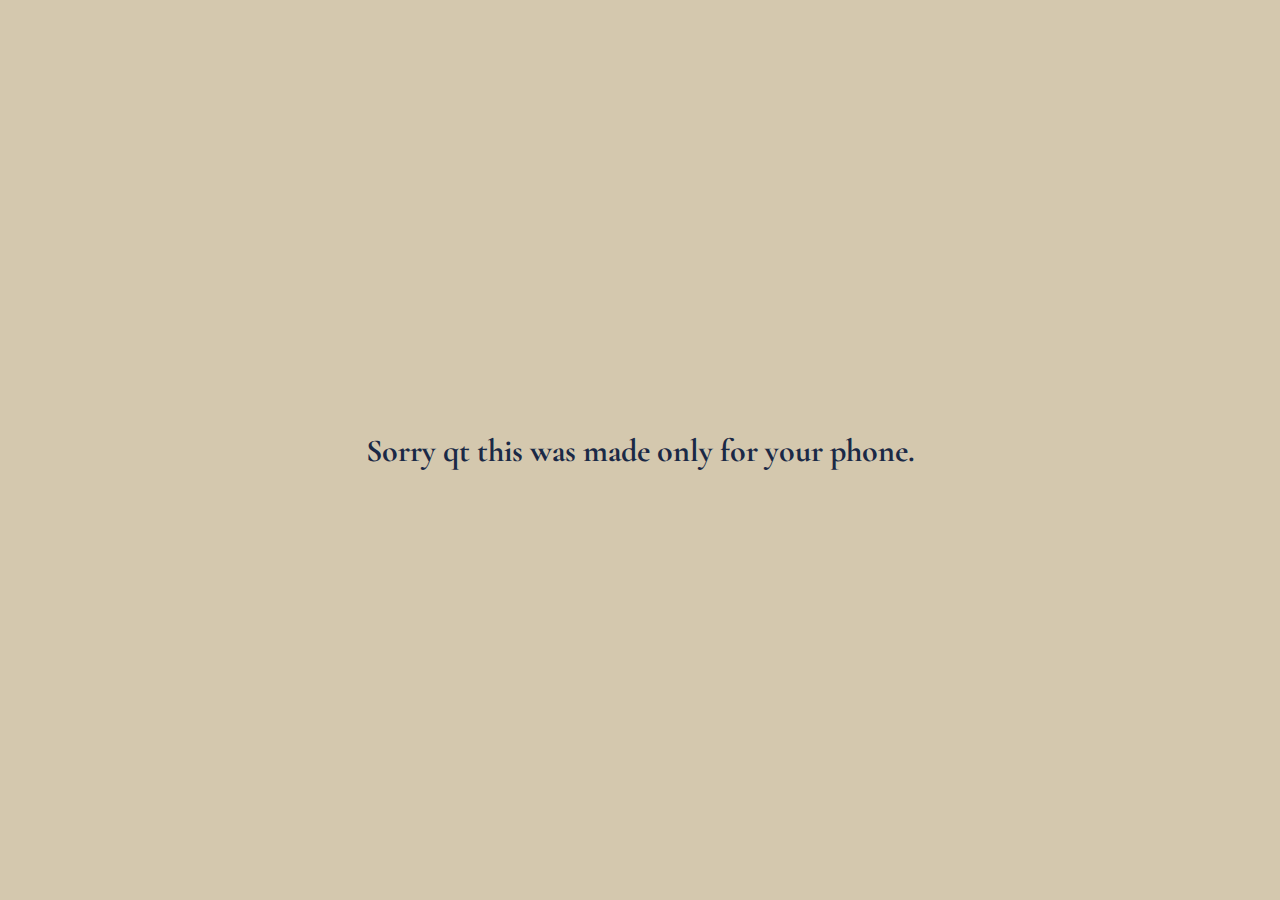
<file: index.html>
<!DOCTYPE html>
<html lang="en">

<head>
    <meta charset="UTF-8">
    <meta name="viewport" content="width=device-width, initial-scale=1.0">
    <link rel="preconnect" href="https://fonts.googleapis.com">
    <link rel="preconnect" href="https://fonts.gstatic.com" crossorigin>
    <link href="https://fonts.googleapis.com/css2?family=Cormorant+Garamond:ital,wght@0,300;0,400;0,500;0,600;0,700;1,300;1,400;1,500;1,600;1,700&family=Libre+Barcode+39+Text&family=Rouge+Script&display=swap" rel="stylesheet">
    <title>M&A</title>
    <link rel="stylesheet" href="game.css">
</head>

<body>
    <div class="not-compatible-message">
        Sorry qt this was made only for your phone. 
    </div>
    <div class="container">
        <div class="message">i love you</div>
        <div class="names">Manya <br />&<br /> Archit</div>
        <a href="https://drive.google.com/file/d/1Dd42s_WUR6ygxt9toAWMqwvKx7ECIZe_/view?usp=drive_link" target="_blank">
            <button class="watch">
                Watch Now
            </button>
        </a>
    </div>
    <div class="image-gallery">
        <img src="./Images/Manyaaaa/img1.png" class="wallpaper2" alt="Image 1">
        <a href="./vault.html" target="_blank">
            <button class="vault">
                Open Vault
            </button>
        </a>
    </div>
    <div class="container3">
        <div class="message"></div>
        <div class="names">Maanu, <br /> We are <br /> Official!</div>
        <div class="message">I love you</div>
    </div>
</body>

</html>
</file>
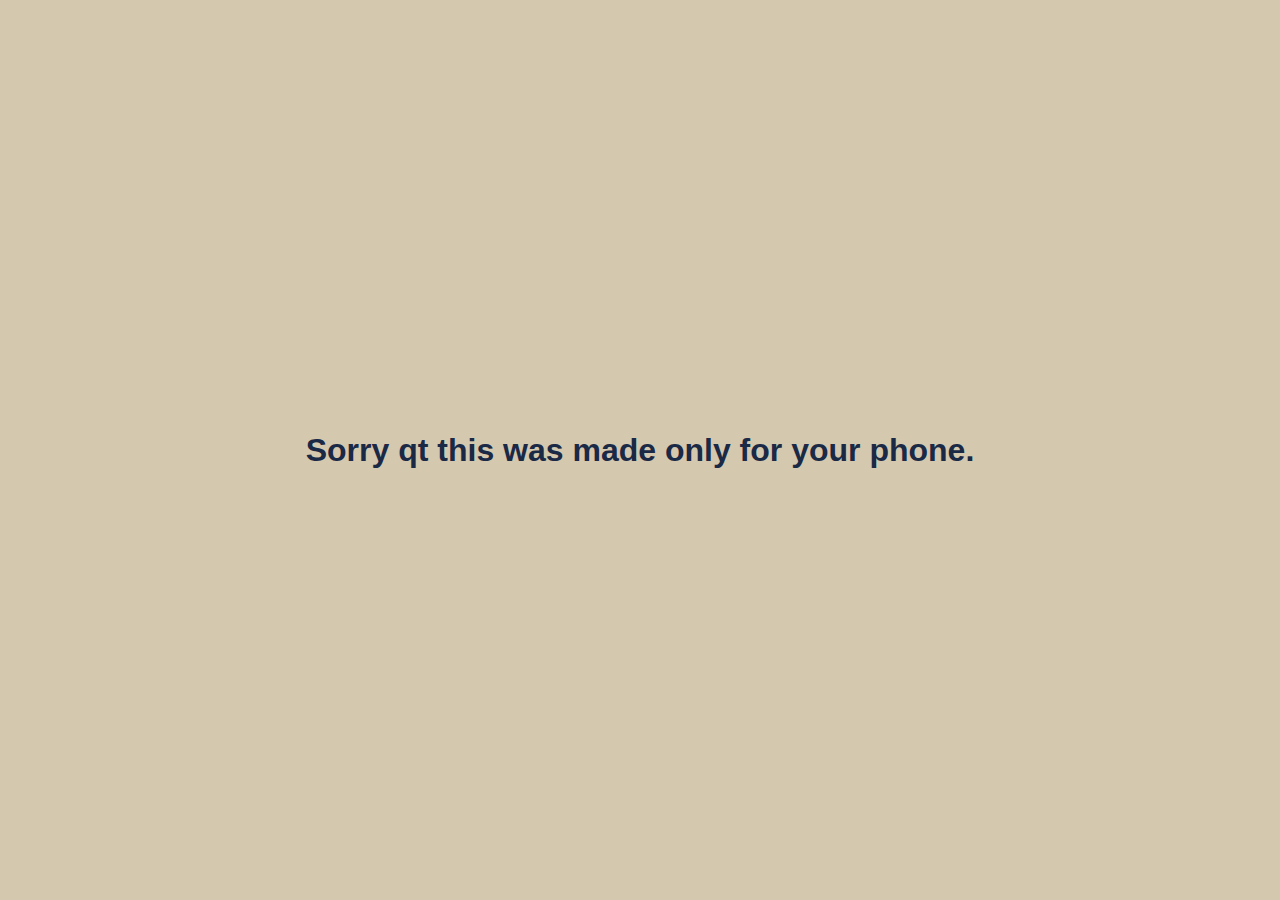
<file: manyaaaaa.html>
<!DOCTYPE html>
<html lang="en">

<head>
    <meta charset="UTF-8">
    <meta name="viewport" content="width=device-width, initial-scale=1.0">
    <link rel="preconnect" href="https://fonts.googleapis.com">
    <link rel="preconnect" href="https://fonts.gstatic.com" crossorigin>
    <link href="https://fonts.googleapis.com/css2?family=Libre+Barcode+39+Text&display=swap" rel="stylesheet">
    <title>M&A</title>
    <link rel="stylesheet" href="game.css">
</head>

<body>
    <div class="not-compatible-message">
        Sorry qt this was made only for your phone. 
    </div>
    <div class="container">
        <div class="message">i love you</div>
        <div class="names">Manya <br />&<br /> Archit</div>
        <a href="https://drive.google.com/file/d/1Dd42s_WUR6ygxt9toAWMqwvKx7ECIZe_/view?usp=drive_link" target="_blank">
            <button class="watch">
                Watch Now
            </button>
        </a>
    </div>
    <div class="image-gallery">
        <img src="./Images/Manyaaaa/img1.png" class="wallpaper2" alt="Image 1">
        <a href="./vault.html" target="_blank">
            <button class="vault">
                Open Vault
            </button>
        </a>
    </div>
    <div class="container3">
        <div class="message"></div>
        <div class="names">Will you <br /> be my <br /> Girlfirend? </div>
        <div class="message">I love you</div>
    </div>
</body>

</html>
</file>
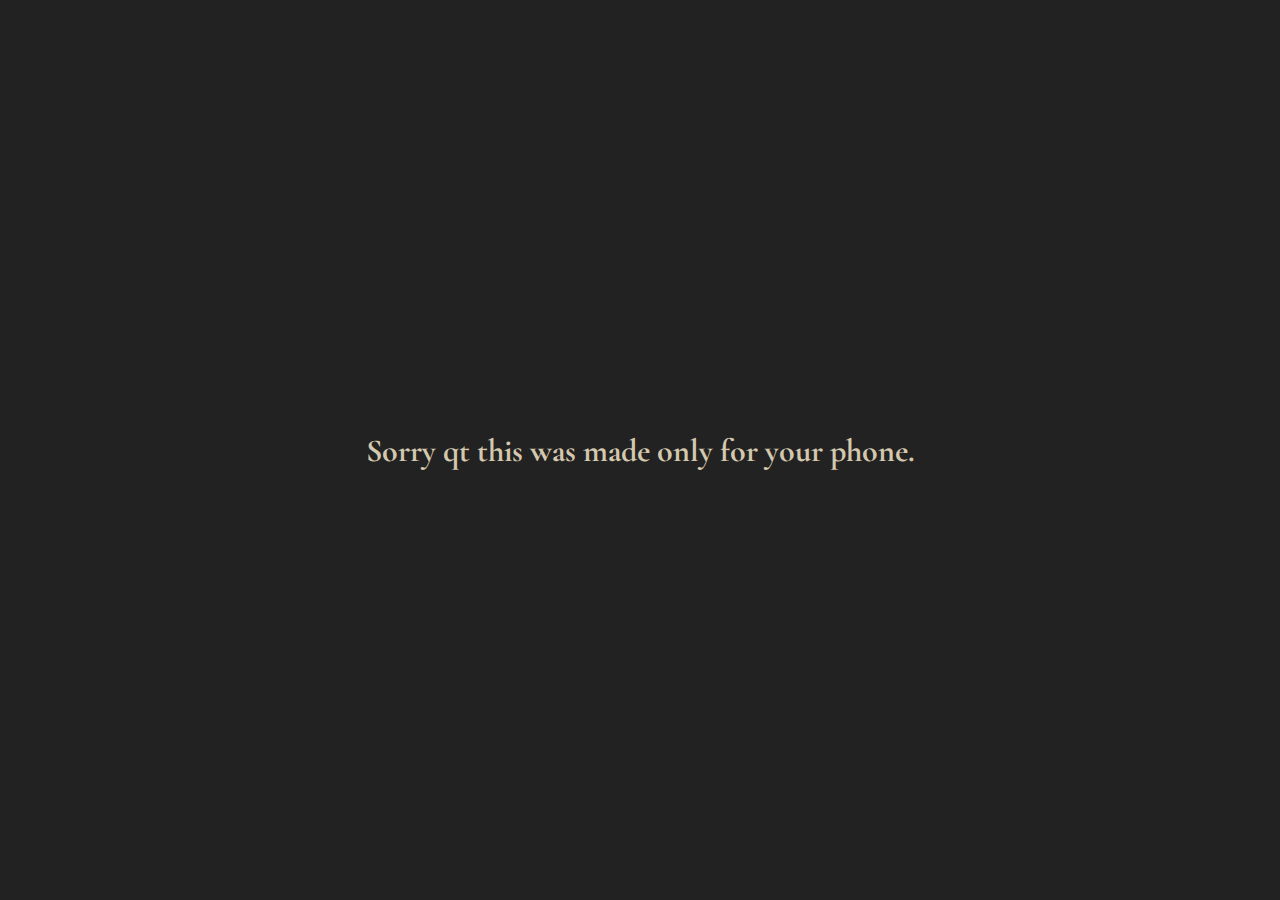
<file: one.html>
<!DOCTYPE html>
<html lang="en">

<head>
    <meta charset="UTF-8">
    <meta name="viewport" content="width=device-width, initial-scale=1.0">
    <link rel="preconnect" href="https://fonts.googleapis.com">
    <link rel="preconnect" href="https://fonts.gstatic.com" crossorigin>
    <link href="https://fonts.googleapis.com/css2?family=Cormorant+Garamond:ital,wght@0,300;0,400;0,500;0,600;0,700;1,300;1,400;1,500;1,600;1,700&family=Libre+Barcode+39+Text&family=Rouge+Script&display=swap" rel="stylesheet">
    <link href="https://fonts.googleapis.com/css2?family=Playfair+Display:ital,wght@0,400..900;1,400..900&display=swap" rel="stylesheet">
    <title>M&A</title>
    <link rel="stylesheet" href="one.css">
</head>

<body>
    <div class="not-compatible-message">
        Sorry qt this was made only for your phone. 
    </div>
    <div class="container">
        <div class="message">1 love</div>
        <div class="names">It's <br />officially a<br />Month</div>
        <div class="message">Pookie</div>
    </div>
    <div class="image-gallery">
        <img src="./Images/wallpaperone.png" class="wallpaper2" alt="Image 1">
    </div>
    <div class="container3">
        <div class="text">
            <p>
                It has been long since I wrote you something, 
                and it is not like I always do but today just 
                felt like the day to do it. Manya, I know I get mad, 
                and act crazy sometimes, and I am really annoying, 
                and I always want to piss you off, and sometimes 
                I am really out of pocket. 
                
                </br></br>

                But fortunately, today is not about that. Today is about every 
                day I have spent with you in the last 5 months. And honestly, 
                it is crazy that it is already five months. 
                It is like we met yesterday. I still remember the day you 
                walked into that restaurant sitting across me, flirting with me 
                which you blame on your hangover. It does not matter, 
                cause if you didn’t, maybe I would’ve. Or maybe I did. 
                
                </br></br>
                
                But what does matter is that I could fight with you like this 
                all day, I could joke with you like this all day, or I could 
                tell you how much you mean to me, like I am right now, all day. 
                Truth is Manya at this point I am just use to you. Honestly, 
                you are the dream I never had. Remember, how you said you were 
                scared what if I would leave? You know I thought about it, 
                because you also said this is different. We might have a 
                thousand reasons not to be with each other, but you know what 
                Manu, you make that one reason count more than any other reason 
                and that is I love you more than I could love anything or 
                anyone in this world. 

                </br></br>
                
                You’ve no idea how much different my life is with you, and 
                how much worse it would be without you. You’re right this is 
                the last time even I am trying to love anyone, but if not with 
                you, I don’t know if I want it to be anyone else. Happy 1 Month.
            </p>
        </div>
        <div class="message">I love you</div>
    </div>
</body>

</html>
</file>
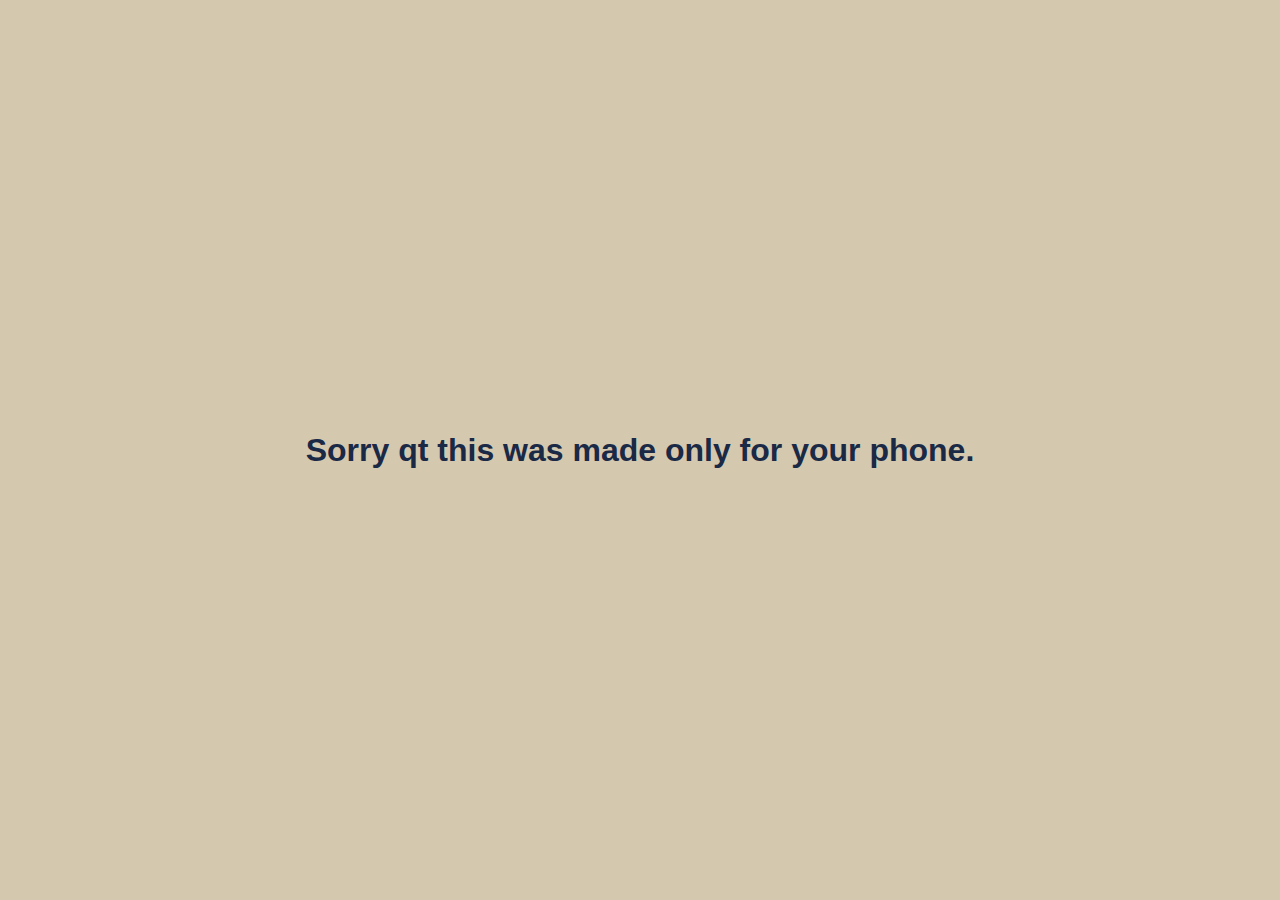
<file: vault.html>
<!DOCTYPE html>
<html lang="en">

<head>
    <meta charset="UTF-8">
    <meta name="viewport" content="width=device-width, initial-scale=1.0">
    <link rel="preconnect" href="https://fonts.googleapis.com">
    <link rel="preconnect" href="https://fonts.gstatic.com" crossorigin>
    <link href="https://fonts.googleapis.com/css2?family=Libre+Barcode+39+Text&display=swap" rel="stylesheet">
    <title>M&A</title>
    <link rel="stylesheet" href="game.css">
</head>

<body>
    <div class="not-compatible-message">
        Sorry qt this was made only for your phone. 
    </div>

    <div class="image-gallery">
        <img src="./Images/Manyaaaa/IMG_3640.jpg" class="wallpaper2" alt="Image 2">
        <img src="./Images/Manyaaaa/IMG_3641.jpg" class="wallpaper2" alt="Image 2">
        <img src="./Images/Manyaaaa/IMG_3642.jpg" class="wallpaper2" alt="Image 2">
        <img src="./Images/Manyaaaa/IMG_3643.jpg" class="wallpaper2" alt="Image 2">
        <img src="./Images/Manyaaaa/IMG_3644.jpg" class="wallpaper2" alt="Image 2">
        <img src="./Images/Manyaaaa/IMG_3645.jpg" class="wallpaper2" alt="Image 2">
        <img src="./Images/Manyaaaa/IMG_3647.jpg" class="wallpaper2" alt="Image 2">
        <img src="./Images/Manyaaaa/IMG_3648.jpg" class="wallpaper2" alt="Image 2">
        <img src="./Images/Manyaaaa/IMG_3650.jpg" class="wallpaper2" alt="Image 2">
        <img src="./Images/Manyaaaa/IMG_3646.jpg" class="wallpaper2" alt="Image 2">
    </div>
    
</body>

</html>
</file>
<file: game.css>
/* styles.css */

body {
    margin: 0;
    padding: 0;
    overflow-x: hidden;
    background-color: #D4C8AE;
    height: fit-content;
}

.not-compatible-message {
    display: none;
}

.container {
    display: flex;
    flex-direction: column;
    justify-content: space-between;
    align-items: center;
    background-image: url('./Images/wallpaper.png');
    height: 100vh;
    background-size: cover;
    background-position: center;
    background-repeat: no-repeat;
}

.image-gallery {
    display: flex;
    flex-wrap: wrap;
    background-color: #F8F4E9;
    align-items: center;
    justify-content: center;
}

.wallpaper2 {
    width: 100%;
    margin: 0;
    padding: 0;
    align-items: center;
    justify-content: center;
}

.container3 {
    display: flex;
    flex-direction: column;
    justify-content: space-between;
    align-items: center;
    background-image: url('./Images/wallpaper2.png');
    height: 100vh;
    background-size: cover;
    background-position: center;
    background-repeat: no-repeat;
    text-decoration: none;
}

.message {
    margin: 20px;
    text-align: center;
    color: #D4C8AE;
    font-size: 48px;
    font-family: "Libre Barcode 39 text", system-ui;
    font-weight: 400;
    word-wrap: break-word;
}

.names {
    text-align: center;
    color: #F8F4E9;
    font-size: 96px;
    font-family: 'Rouge Script', sans-serif;
    font-weight: 400;
}

.watch {
    margin: 20px;
    border-radius: 20px;
    border: 2px solid #D4C8AE;
    color: #D4C8AE;
    background-color: transparent;
    font-size: 20px;
    font-family: 'Cormorant Garamond', sans-serif;
    font-weight: 400;
    padding: 10px 20px;
    width: fit-content;
    cursor: pointer;
}

.watch:hover {
    background-color: rgba(212, 200, 174, 0.1); /* Slight background color on hover */
}

.vault {
    margin: 10px 20px 20px 20px;
    border-radius: 20px;
    border: 2px solid #1A2946;
    color: #1A2946;
    background-color: transparent;
    font-size: 20px;
    font-family: 'Cormorant Garamond', sans-serif;
    font-weight: 400;
    padding: 10px 20px;
    width: fit-content;
    cursor: pointer;
}

.vault:hover {
    background-color: rgba(212, 200, 174, 0.1); /* Slight background color on hover */
}

@media screen and (min-width: 500px) {
    body {
        margin: 0;
        padding: 0;
        height: 100vh;
        display: flex;
        justify-content: center;
        align-items: center;
    }
    
    .container {
        display: none;
    }

    .wallpaper2 {
        display: none;
    }

    .vault {
        display: none;
    }

    .container3 {
        display: none;
    }

    .not-compatible-message {
        display: block;
        align-items: center;
        justify-content: center;
        color: rgb(26, 41, 70);
        font-family: 'Cormorant Garamond', sans-serif;
        font-size: 32px;
        font-weight: 800;
        text-align: center;
        padding: 20px;
        border-radius: 10px;
        text-align: center;
    }

}
</file>
<file: one.css>
/* styles.css */

body {
    margin: 0;
    padding: 0;
    overflow-x: hidden;
    background-color: #222222;
    height: fit-content;
}

.not-compatible-message {
    display: none;
}

.container {
    display: flex;
    flex-direction: column;
    justify-content: space-between;
    align-items: center;
    background-image: url('./Images/mainscreenone.png');
    height: 100vh;
    background-size: cover;
    background-position: center;
    background-repeat: no-repeat;
}

.image-gallery {
    display: flex;
    flex-wrap: wrap;
    background-color: #F8F4E9;
    align-items: center;
    justify-content: center;
}

.wallpaper2 {
    width: 100%;
    margin: 0;
    padding: 0;
    align-items: center;
    justify-content: center;
}

.container3 {
    display: flex;
    flex-direction: column;
    justify-content: space-between;
    align-items: center;
    background-image: url('./Images/pic3.png');
    height: 100vh;
    background-size: cover;
    background-position: center;
    background-repeat: no-repeat;
    text-decoration: none;
    padding: 5%;
}

.message {
    margin: 20px;
    text-align: center;
    color: #D4C8AE;
    font-size: 48px;
    font-family: "Libre Barcode 39 text", system-ui;
    font-weight: 400;
    word-wrap: break-word;
}

.names {
    text-align: center;
    color: #F8F4E9;
    font-size: 96px;
    font-family: 'Rouge Script', sans-serif;
    font-weight: 400;
}

.text {
    text-align: center;
    color: #F8F4E9;
    font-size: 14px;
    font-family: "Playfair Display", serif;
    font-weight: 400;
    margin: 5%;
}

p {
    margin: 0;
}


@media screen and (min-width: 500px) {
    body {
        margin: 0;
        padding: 0;
        height: 100vh;
        display: flex;
        justify-content: center;
        align-items: center;
    }
    
    .container {
        display: none;
    }

    .wallpaper2 {
        display: none;
    }

    .vault {
        display: none;
    }

    .container3 {
        display: none;
    }

    .not-compatible-message {
        display: block;
        align-items: center;
        justify-content: center;
        color: #D4C8AE;
        font-family: 'Cormorant Garamond', sans-serif;
        font-size: 32px;
        font-weight: 800;
        text-align: center;
        padding: 20px;
        border-radius: 10px;
        text-align: center;
    }

}
</file>
